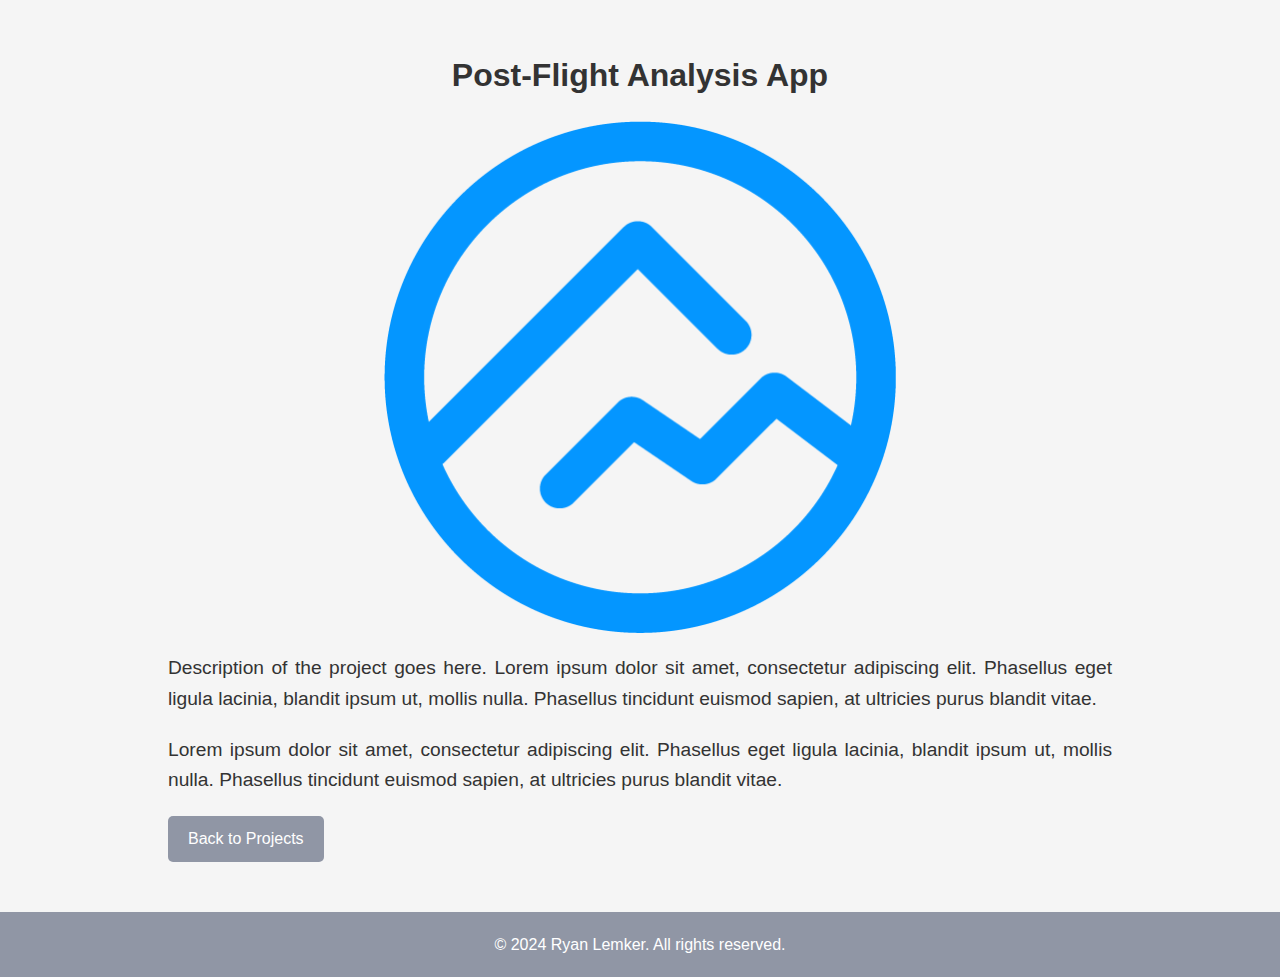
<file: Projects/matlab_app.html>
<!DOCTYPE html>
<html lang="en">
<head>
    <meta charset="UTF-8">
    <meta name="viewport" content="width=device-width, initial-scale=1.0">
    <title>Project Details</title>
    <link rel="stylesheet" type="text/css" href="../css/project_style.css">

</head>
<body>
    <!-- <h1 class="title">Project Details</h1> -->
    
    <!-- <button class="toggle-btn" id="toggleBtn">Toggle Navigation</button>
    
    <section class="sidebar" id="sidebar">
        <nav>
            <ul>
                <li><a href="#">Home</a></li>
                <li><a href="#">About</a></li>
                <li><a href="#">Projects</a></li>
                <li><a href="#">Contact</a></li>
            </ul>
        </nav>
    </section>
    -->
    <section class="project-details">
        
            <h2>Post-Flight Analysis App</h2>
            <img src="../assets/img/mountain.png" alt="Project 1 Details">
        <div class="container">
            <p>Description of the project goes here. Lorem ipsum dolor sit amet, consectetur adipiscing elit. Phasellus eget ligula lacinia, blandit ipsum ut, mollis nulla. Phasellus tincidunt euismod sapien, at ultricies purus blandit vitae.</p>
            <p>Lorem ipsum dolor sit amet, consectetur adipiscing elit. Phasellus eget ligula lacinia, blandit ipsum ut, mollis nulla. Phasellus tincidunt euismod sapien, at ultricies purus blandit vitae.</p>
            <a href="../Portfolio.html" class="button">Back to Projects</a>
        </div>
    </section>
    
    <footer>
        <div class="container">
            <p>&copy; 2024 Ryan Lemker. All rights reserved.</p>
        </div>
    </footer>
<!--
    <script>
        // Get the sidebar element
        const sidebar = document.getElementById('sidebar');
        const toggleBtn = document.getElementById('toggleBtn');

        // Show the sidebar initially if screen width is larger than 1024px
        if (window.innerWidth > 1024) {
            sidebar.classList.add('show');
        }

        // Add event listener for mouse movements
        document.addEventListener('mousemove', function(event) {
            // Check if mouse is on the left edge of the screen
            if (event.clientX <= 150 && window.innerWidth > 1024) { // Adjust the value as needed
                sidebar.classList.add('show');
            } else {
                sidebar.classList.remove('show');
            }
        });

        // Toggle sidebar on button click for smaller screens
        toggleBtn.addEventListener('click', function() {
            sidebar.classList.toggle('show');
        });
    </script>
-->
</body>
</html>
</file>
<file: css/project_style.css>
/*Projects Home Page CSS*/


/* Basic Reset */
        * {
            margin: 0;
            padding: 0;
            box-sizing: border-box;
        }

        /* Global Styles */
        body {
            font-family: Arial, sans-serif;
            line-height: 1.6;
            background-color: #f5f5f5;
            color: #333;
        }

        .container {
            width: 80%;
            margin: auto;
        }

        header {
            background-color: rgb(144, 150, 165);
            color: #fff;
            padding: 20px 0;
        }

        header h1 {
            margin: 0;
            font-size: 2rem;
        }

        nav ul {
            list-style: none;
            padding: 0;
            text-align: left;
        }

        nav ul li {
            display: inline-block;
            margin-left: 20px;
        }

        nav ul li a {
            color: #fff;
            text-decoration: none;
            font-size: 1.2rem;
            transition: color 0.3s;
        }

        nav ul li a:hover {
            color: #ffd700;
        }

        .hero {
            text-align: center;
            padding: 100px 0;
            background-color: rgb(144, 150, 165);
            background-size: cover;
            color: #fff;
        }

        .hero h2 {
            font-size: 3rem;
            margin-bottom: 20px;
        }

        .projects {
            padding: 50px 0;
        }

        .project {
            background-color: #fff;
            padding: 20px;
            margin-bottom: 30px;
            border-radius: 5px;
            box-shadow: 0 4px 8px rgba(0, 0, 0, 0.1);
            transition: box-shadow 0.3s;
        }

        .project:hover {
            box-shadow: 0 8px 16px rgba(0, 0, 0, 0.2);
        }

        .project img {
            width: 100%;
            border-radius: 5px;
            margin-bottom: 10px;
        }

        .project h3 {
            font-size: 1.5rem;
            margin-bottom: 10px;
            }

        .project p {
            font-size: 1rem;
            margin-bottom: 10px;
        }

        .project a {
            display: inline-block;
            padding: 10px 20px;
            background-color: #333;
            color: #fff;
            text-decoration: none;
            border-radius: 5px;
            transition: background-color 0.3s;
        }

        .project a:hover {
            background-color: coral; 
            /*#ffd700;*/
        }

        footer {
            background-color: rgb(144, 150, 165);
            color: #fff;
            padding: 20px 0;
            text-align: center;
        }







/*Projects CSS*/



        /* Basic Reset */
        * {
            margin: 0;
            padding: 0;
            box-sizing: border-box;
        }

        /* Global Styles */
        body {
            font-family: Arial, sans-serif;
            line-height: 1.6;
            background-color: #f5f5f5;
            color: #333;
            display: flex;
            flex-direction: column;
            min-height: 100vh; /* Make body at least full height of the viewport */
        }

        /*.container {
            width: 80%;
            margin: auto;
        }*/

        .title {
            text-align: center;
            margin-top: 20px;
            font-size: 2rem;
        }

        .sidebar {
            position: fixed;
            top: 0;
            left: 0;
            bottom: 0;
            width: 0;
            background-color: rgb(144, 150, 165); /* Main color */
            color: #fff;
            padding-top: 20px;
            display: flex;
            flex-direction: column;
            justify-content: center;
            align-items: center;
            transition: width 0.3s ease-in-out;
        }

        @media (min-width: 1024px) {
            .sidebar {
                left: 0; /* Adjusted */
            }
        }

        .sidebar.show {
            width: 220px;
        }

        .sidebar nav ul {
            list-style: none;
            padding: 0;
        }

        .sidebar nav ul li {
            margin-bottom: 10px;
        }

        .sidebar nav ul li a {
            color: #fff;
            text-decoration: none;
            font-size: 1.2rem;
            display: block;
            padding: 10px;
            transition: background-color 0.3s;
        }

        .sidebar nav ul li a:hover {
            background-color: #555;
        }

        .project-details {
            margin-left: 0; /* Adjusted */
            padding: 50px;
            flex: 1; /* Take remaining vertical space */
        }

        .project-details h2 {
            font-size: 2rem;
            margin-bottom: 20px;
            text-align: center;
        }

        .project-details img {
            display: block;
            margin: 0 auto 20px;
            border-radius: 5px;

        }

        .project-details p {
            font-size: 1.2rem;
            margin-bottom: 20px;
            text-align: justify;
        }

        .button {
            display: inline-block;
            padding: 10px 20px;
            background-color: rgb(144, 150, 165); /* Main color */
            color: #fff;
            text-decoration: none;
            border-radius: 5px;
            transition: background-color 0.3s;
        }

        .button:hover {
            background-color: #ffd700;
        }

        footer {
            background-color: rgb(144, 150, 165); /* Main color */
            color: #fff;
            padding: 20px 0;
            text-align: center;
            margin-top: auto; /* Push footer to the bottom */
        }

        /* Toggle Button Styles */
        .toggle-btn {
            display: none; /* Initially hidden */
        }

        /* Show toggle button on smaller screens */
        @media (max-width: 1024px) {
            .toggle-btn {
                display: block; /* Show on smaller screens */
                position: fixed;
                top: 10px;
                right: 10px;
                background-color: rgb(144, 150, 165);
                color: #fff;
                padding: 10px 20px;
                border: none;
                border-radius: 5px;
                cursor: pointer;
                z-index: 999; /* Ensure it's above other elements */
            }
        }
</file>
